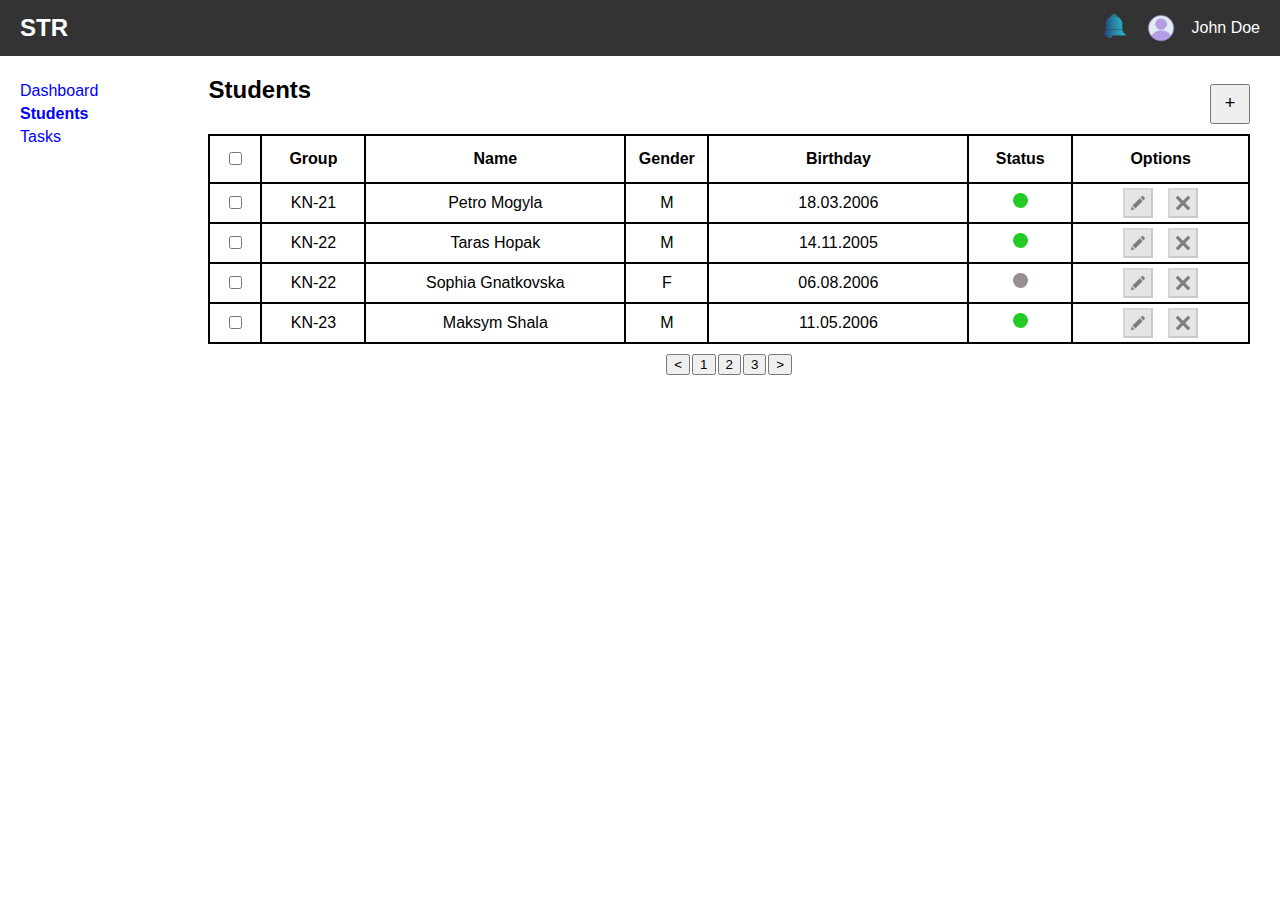
<file: students.html>
<!DOCTYPE html>
<html lang="en">
  <head>
    <meta charset="UTF-8" />
    <meta name="viewport" content="width=device-width, initial-scale=1.0" />
    <link rel="stylesheet" href="style.css" />
    <script src="script.js" defer></script>
    <link rel="manifest" href="manifest.json" />
    <title>PI_project</title>
  </head>

  <body>
    <header class="header">
      <div class="logo">
        <a href="index.html" style="all: unset; cursor: pointer">STR</a>
      </div>
      <div class="user-info">
        <a href="messages.html"
          ><div class="notif-image">
            <div class="notif-indicator" id="notif-indicator-id"></div>
            <img
              src="img/notification.png"
              alt="Notification"
              class="icon"
              id="notif-icon"
            /></div
        ></a>

        <img src="img/user.png" alt="Аватар" class="avatar" id="profile-icon" />
        <span class="username">John Doe</span>
      </div>
    </header>

    <div class="students-page-container">
      <button id="menu-toggle" class="burger-menu">☰</button>
      <ul class="nav" id="nav-id">
        <li><a href="index.html" class="navItemInactive">Dashboard</a></li>
        <li><a href="students.html" class="navItemActive">Students</a></li>
        <li><a href="tasks.html" class="navItemInactive">Tasks</a></li>
      </ul>

      <div class="students-table-header-block">
        <div class="above-table-block">
          <h2>Students</h2>
          <button class="add-student-button" onclick="showAddStudentDialog()">
            +
          </button>
        </div>

        <div class="table-container">
          <table class="students-table" id="students-table">
            <thead>
              <tr style="height: 3rem">
                <th style="width: 5%">
                  <span class="sr-only">Chechbox to select all students</span>
                  <input
                    type="checkbox"
                    id="main-table-checkbox"
                    aria-label="Main Checkbox"
                  />
                </th>
                <th style="width: 10%">Group</th>
                <th style="width: 25%">Name</th>
                <th style="width: 8%">Gender</th>
                <th style="width: 25%">Birthday</th>
                <th style="width: 10%">Status</th>
                <th style="width: 20%">Options</th>
              </tr>
            </thead>
            <tbody>
              <tr style="height: 2.5rem">
                <td><input type="checkbox" /></td>
                <td>KN-21</td>
                <td>Petro Mogyla</td>
                <td>M</td>
                <td>18.03.2006</td>
                <td><div class="circle-status online"></div></td>
                <td>
                  <div class="table-options">
                    <button class="edit-table-button" disabled>
                      <img src="img/edit.svg" alt="edit" />
                    </button>
                    <button class="delete-table-button" disabled>
                      <img src="img/delete.svg" alt="delete" />
                    </button>
                  </div>
                </td>
              </tr>
              <tr style="height: 2.5rem">
                <td><input type="checkbox" /></td>
                <td>KN-22</td>
                <td>Taras Hopak</td>
                <td>M</td>
                <td>14.11.2005</td>
                <td><div class="circle-status online"></div></td>
                <td>
                  <div class="table-options">
                    <button class="edit-table-button" disabled>
                      <img src="img/edit.svg" alt="edit" />
                    </button>
                    <button class="delete-table-button" disabled>
                      <img src="img/delete.svg" alt="delete" />
                    </button>
                  </div>
                </td>
              </tr>
              <tr style="height: 2.5rem">
                <td><input type="checkbox" /></td>
                <td>KN-22</td>
                <td>Sophia Gnatkovska</td>
                <td>F</td>
                <td>06.08.2006</td>
                <td><div class="circle-status offline"></div></td>
                <td>
                  <div class="table-options">
                    <button class="edit-table-button" disabled>
                      <img src="img/edit.svg" alt="edit" />
                    </button>
                    <button class="delete-table-button" disabled>
                      <img src="img/delete.svg" alt="delete" />
                    </button>
                  </div>
                </td>
              </tr>
              <tr style="height: 2.5rem">
                <td><input type="checkbox" /></td>
                <td>KN-23</td>
                <td>Maksym Shala</td>
                <td>M</td>
                <td>11.05.2006</td>
                <td><div class="circle-status online"></div></td>
                <td>
                  <div class="table-options">
                    <button class="edit-table-button" disabled>
                      <img src="img/edit.svg" alt="edit" />
                    </button>
                    <button class="delete-table-button" disabled>
                      <img src="img/delete.svg" alt="delete" />
                    </button>
                  </div>
                </td>
              </tr>
            </tbody>
          </table>
        </div>
        <div class="table-pages-panel">
          <button class="page-button">&lt;</button>
          <button class="page-button">1</button>
          <button class="page-button">2</button>
          <button class="page-button">3</button>
          <button class="page-button">></button>
        </div>
      </div>
    </div>

    <div class="add-modal-window" id="add-modal-window">
      <div class="add-modal-header">
        <h3>Add student</h3>
        <button class="image-button" onclick="closeAddStudentDialog()">
          <img src="img/close.svg" alt="close" />
        </button>
      </div>

      <div class="add-modal-content">
        <form id="add-form">
          <label>Group</label>
          <select
            class="add-modal-input"
            id="add-group-input-id"
            style="width: 64%"
            required
          >
            <option value="" selected hidden>Select Group</option>
            <option>KN-21</option>
            <option>KN-22</option>
            <option>KN-23</option>
            <option>KN-24</option>
          </select>

          <label>First name</label>
          <label for="add-first-name-input" class="sr-only">Enter name:</label>
          <input
            type="text"
            class="add-modal-input"
            id="add-first-name-input"
            required
          />

          <label>Last name</label>
          <label for="add-last-name-input" class="sr-only"
            >Enter last name:</label
          >
          <input
            type="text"
            class="add-modal-input"
            id="add-last-name-input"
            required
          />

          <label>Gender</label>
          <select
            class="add-modal-input"
            id="add-gender-input"
            style="width: 64%"
            required
          >
            <option value="" selected hidden>Select Gender</option>
            <option>Male</option>
            <option>Female</option>
          </select>

          <label>Birthday</label>
          <label for="add-birthday-input" class="sr-only"
            >Enter birthday:</label
          >
          <input
            type="date"
            class="add-modal-input"
            id="add-birthday-input"
            required
            min="1925-01-01"
            max="2014-12-31"
            value="2006-01-01"
          />
        </form>
      </div>

      <div class="add-modal-footer">
        <button onclick="closeAddStudentDialog()">Cancel</button>
        <button type="submit" form="add-form">Add</button>
      </div>
    </div>

    <div class="add-modal-window" id="edit-modal-window">
      <div class="add-modal-header">
        <h3>Edit student</h3>
        <button class="image-button" onclick="closeEditStudentDialog()">
          <img src="img/close.svg" alt="close" />
        </button>
      </div>

      <div class="add-modal-content">
        <form id="edit-form">
          <label>Group</label>
          <select
            class="add-modal-input"
            id="edit-group-input-id"
            style="width: 64%"
          >
            <option selected hidden>Select Group</option>
            <option>KN-21</option>
            <option>KN-22</option>
            <option>KN-23</option>
            <option>KN-24</option>
          </select>

          <label>First name</label>
          <label for="edit-first-name-input" class="sr-only">Edit name:</label>
          <input
            type="text"
            class="add-modal-input"
            id="edit-first-name-input"
          />

          <label>Last name</label>
          <label for="edit-last-name-input" class="sr-only"
            >Edit last name:</label
          >
          <input
            type="text"
            class="add-modal-input"
            id="edit-last-name-input"
          />

          <label>Gender</label>
          <select
            class="add-modal-input"
            id="edit-gender-input"
            style="width: 64%"
            required
            title="Please select a gender"
          >
            <option value="" hidden>Select Gender</option>
            <option>Male</option>
            <option>Female</option>
          </select>

          <label>Birthday</label>
          <label for="edit-birthday-input" class="sr-only"
            >Edit birthday:</label
          >
          <input type="date" class="add-modal-input" id="edit-birthday-input" />
        </form>
      </div>

      <div class="add-modal-footer">
        <button onclick="closeEditStudentDialog()">Cancel</button>
        <button type="submit" form="edit-form" id="saveEditedStudentButton-id">
          Save
        </button>
      </div>
    </div>

    <div class="delete-modal-window" id="delete-modal-window-id">
      <div class="delete-modal-header">
        <h3>Warning</h3>
        <button class="image-button" onclick="closeDeleteStudentDialog()">
          <img src="img/close.svg" alt="close" />
        </button>
      </div>
      <div class="delete-modal-content">
        <h4 id="delete-question-id">Are you sure you want to delete user</h4>
      </div>
      <div class="delete-modal-footer">
        <button onclick="closeDeleteStudentDialog()">Cancel</button>
        <button id="confirm-delete-id">Ok</button>
      </div>
    </div>

    <div class="notif-modal" id="notif-modal-id">
      <div class="sender">
        <img src="img/user.png" alt="user" />
        <h6>Someone #1</h6>
      </div>
      <div class="message-preview"></div>
      <div class="sender">
        <img src="img/user.png" alt="user" />
        <h6>Someone #2</h6>
      </div>
      <div class="message-preview"></div>
      <div class="sender">
        <img src="img/user.png" alt="user" />
        <h6>Someone #3</h6>
      </div>
      <div class="message-preview"></div>
    </div>

    <div class="profile-modal" id="profile-modal-id">
      <ul style="list-style: none; text-align: left; padding-left: 10px">
        <li>Profile</li>
        <li>Log out</li>
      </ul>
    </div>

    <audio id="notif-sound" src="sounds/notif_sound.wav" preload="auto"></audio>

    <div class="nav-burger" id="nav-burger-id">
      <button class="close-menu" onclick="closeBurgerMenu()">✖</button>
      <ul>
        <li><a href="index.html">Dashboard</a></li>
        <li><a href="students.html">Students</a></li>
        <li><a href="tasks.html">Tasks</a></li>
      </ul>
    </div>

    <div id="overlay"></div>
  </body>
</html>
</file>
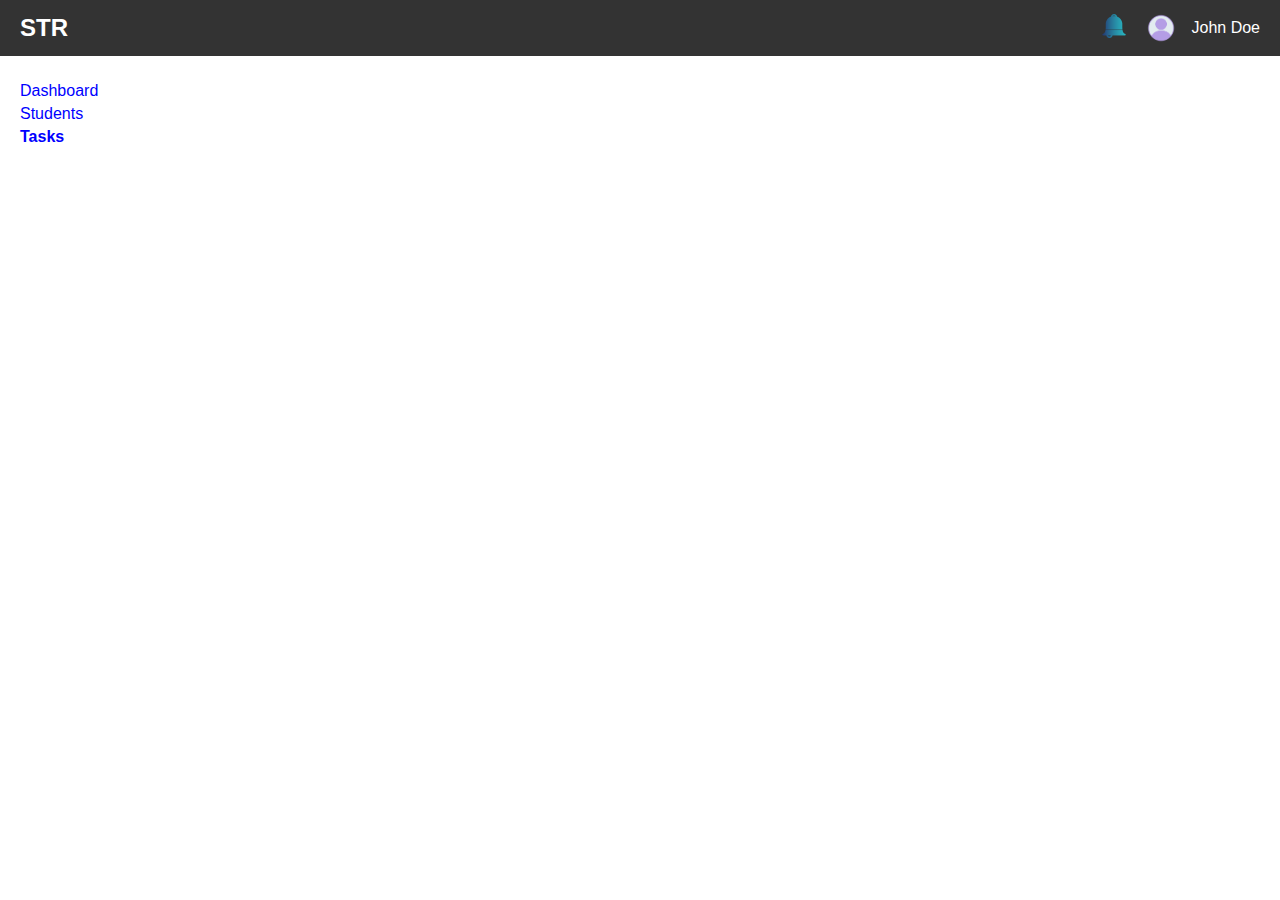
<file: tasks.html>
<!DOCTYPE html>
<html lang="en">
  <head>
    <meta name="viewport" content="width=device-width, initial-scale=1.0" />
    <link rel="stylesheet" href="style.css" />
    <script src="script.js" defer></script>
    <link rel="manifest" href="manifest.json" />
    <title>PI_project</title>
  </head>

  <body>
    <header class="header">
      <div class="logo">
        <a href="index.html" style="all: unset; cursor: pointer">STR</a>
      </div>
      <div class="user-info">
        <a href="messages.html"
          ><img
            src="img/notification.png"
            alt="Notification"
            class="icon"
            id="notif-icon"
        /></a>
        <img src="img/user.png" alt="Аватар" class="avatar" />
        <span class="username">John Doe</span>
      </div>
    </header>

    <ul class="nav">
      <li><a href="index.html" class="navItemInactive">Dashboard</a></li>
      <li><a href="students.html" class="navItemInactive">Students</a></li>
      <li><a href="tasks.html" class="navItemActive">Tasks</a></li>
    </ul>
  </body>
</html>
</file>
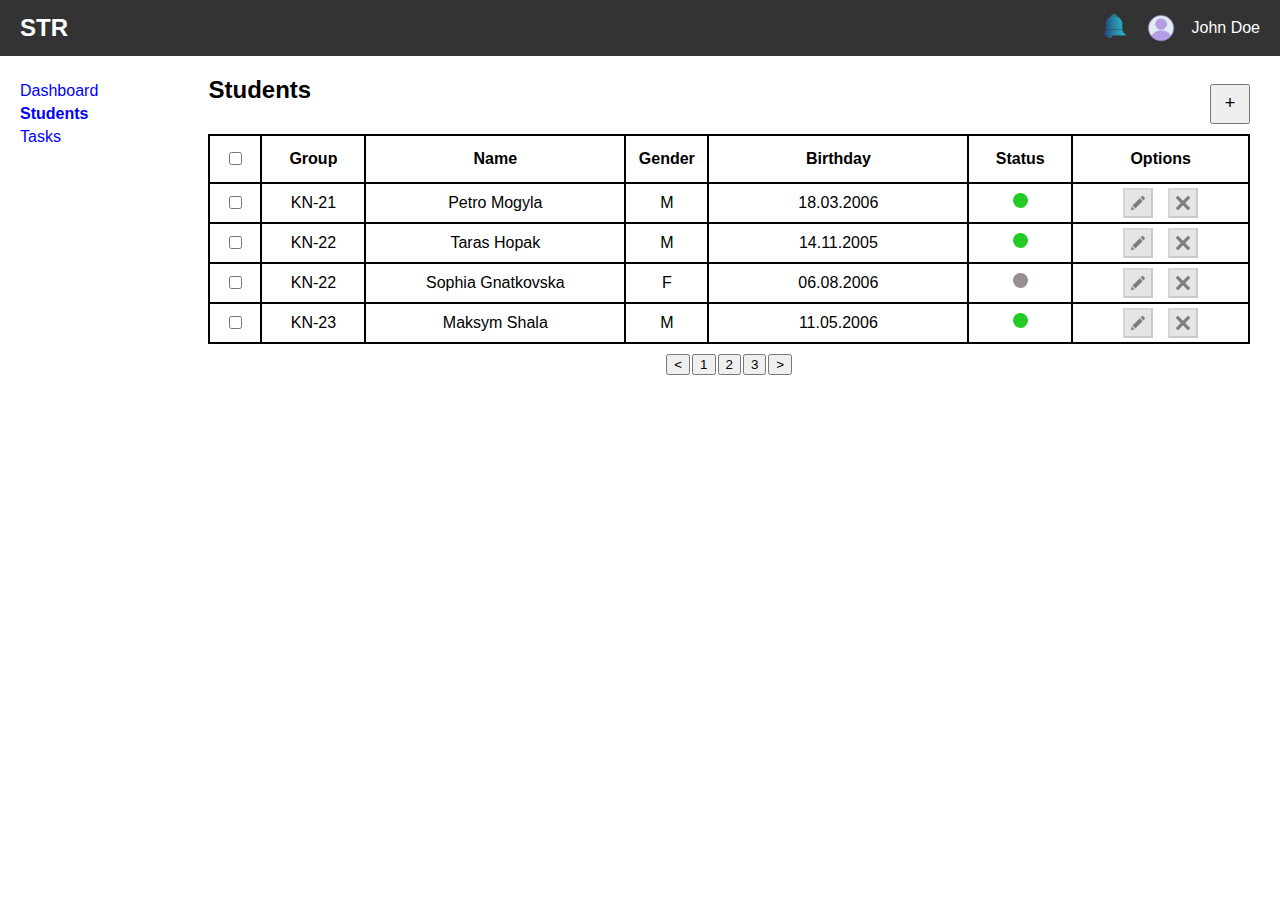
<file: students/students.html>
<!DOCTYPE html>
<html lang="en">
  <head>
    <meta charset="UTF-8" />
    <meta name="viewport" content="width=device-width, initial-scale=1.0" />
    <link rel="stylesheet" href="/global.css" />
    <link rel="stylesheet" href="/students/students.css" />
    <script src="/main.js" defer></script>
    <script src="/students/students.js" defer></script>
    <link rel="manifest" href="/manifest.json" />
    <title>PI_project/students</title>
  </head>

  <body>
    <header class="header">
      <div class="logo">
        <a href="/dashboard/dashboard.html" style="all: unset; cursor: pointer"
          >STR</a
        >
      </div>
      <div class="user-info">
        <a href="/messages/messages.html"
          ><div class="notif-image">
            <div class="notif-indicator" id="notif-indicator-id"></div>
            <img
              src="/assets/img/notification.png"
              alt="Notification"
              class="notif-icon"
            /></div
        ></a>

        <img src="/assets/img/user.png" alt="Profile" class="avatar" />
        <span class="username">John Doe</span>
      </div>
    </header>

    <div class="students-page-container">
      <button id="menu-toggle" class="open-burger-menu">☰</button>
      <ul class="nav" id="nav-id">
        <li>
          <a href="/dashboard/dashboard.html" class="navItemInactive"
            >Dashboard</a
          >
        </li>
        <li>
          <a href="/students/students.html" class="navItemActive">Students</a>
        </li>
        <li><a href="/tasks/tasks.html" class="navItemInactive">Tasks</a></li>
      </ul>

      <div class="students-table-header-block">
        <div class="above-table-block">
          <h2>Students</h2>
          <button class="add-student-button" onclick="showAddStudentDialog()">
            +
          </button>
        </div>

        <div class="table-container">
          <table class="students-table" id="students-table">
            <thead>
              <tr style="height: 3rem">
                <th style="width: 5%">
                  <span class="sr-only">Chechbox to select all students</span>
                  <input
                    type="checkbox"
                    id="main-table-checkbox"
                    aria-label="Main Checkbox"
                  />
                </th>
                <th style="width: 10%">Group</th>
                <th style="width: 25%">Name</th>
                <th style="width: 8%">Gender</th>
                <th style="width: 25%">Birthday</th>
                <th style="width: 10%">Status</th>
                <th style="width: 20%">Options</th>
              </tr>
            </thead>
            <tbody>
              <tr style="height: 2.5rem">
                <td><input type="checkbox" /></td>
                <td>KN-21</td>
                <td>Petro Mogyla</td>
                <td>M</td>
                <td>18.03.2006</td>
                <td><div class="circle-status online"></div></td>
                <td>
                  <div class="table-options">
                    <button class="edit-table-button" disabled>
                      <img src="/assets/img/edit.svg" alt="edit" />
                    </button>
                    <button class="delete-table-button" disabled>
                      <img src="/assets/img/delete.svg" alt="delete" />
                    </button>
                  </div>
                </td>
              </tr>
              <tr style="height: 2.5rem">
                <td><input type="checkbox" /></td>
                <td>KN-22</td>
                <td>Taras Hopak</td>
                <td>M</td>
                <td>14.11.2005</td>
                <td><div class="circle-status online"></div></td>
                <td>
                  <div class="table-options">
                    <button class="edit-table-button" disabled>
                      <img src="/assets/img/edit.svg" alt="edit" />
                    </button>
                    <button class="delete-table-button" disabled>
                      <img src="/assets/img/delete.svg" alt="delete" />
                    </button>
                  </div>
                </td>
              </tr>
              <tr style="height: 2.5rem">
                <td><input type="checkbox" /></td>
                <td>KN-22</td>
                <td>Sophia Gnatkovska</td>
                <td>F</td>
                <td>06.08.2006</td>
                <td><div class="circle-status offline"></div></td>
                <td>
                  <div class="table-options">
                    <button class="edit-table-button" disabled>
                      <img src="/assets/img/edit.svg" alt="edit" />
                    </button>
                    <button class="delete-table-button" disabled>
                      <img src="/assets/img/delete.svg" alt="delete" />
                    </button>
                  </div>
                </td>
              </tr>
              <tr style="height: 2.5rem">
                <td><input type="checkbox" /></td>
                <td>KN-23</td>
                <td>Maksym Shala</td>
                <td>M</td>
                <td>11.05.2006</td>
                <td><div class="circle-status online"></div></td>
                <td>
                  <div class="table-options">
                    <button class="edit-table-button" disabled>
                      <img src="/assets/img/edit.svg" alt="edit" />
                    </button>
                    <button class="delete-table-button" disabled>
                      <img src="/assets/img/delete.svg" alt="delete" />
                    </button>
                  </div>
                </td>
              </tr>
            </tbody>
          </table>
        </div>
        <div class="table-pages-panel">
          <button class="page-button">&lt;</button>
          <button class="page-button">1</button>
          <button class="page-button">2</button>
          <button class="page-button">3</button>
          <button class="page-button">></button>
        </div>
      </div>
    </div>

    <div class="add-modal-window" id="add-modal-window">
      <div class="add-modal-header">
        <h3>Add student</h3>
        <button class="image-button" onclick="closeAddStudentDialog()">
          <img src="/assets/img/close.svg" alt="close" />
        </button>
      </div>

      <div class="add-modal-content">
        <form id="add-form">
          <div class="form-group">
            <label for="add-group-input-id">Group</label>
            <div class="input-wrapper">
              <p class="error-message" id="error-group">
                Please select a group
              </p>
              <select class="add-modal-input" id="add-group-input-id" required>
                <option value="" selected hidden>Select Group</option>
                <option>KN-21</option>
                <option>KN-22</option>
                <option>KN-23</option>
                <option>KN-24</option>
              </select>
            </div>
          </div>

          <div class="form-group">
            <label for="add-first-name-input">First name</label>
            <div class="input-wrapper">
              <p class="error-message" id="error-first-name">
                2-20 letters, big one first
              </p>
              <input
                type="text"
                class="add-modal-input"
                id="add-first-name-input"
                required
              />
            </div>
          </div>

          <div class="form-group">
            <label for="add-last-name-input">Last name</label>
            <div class="input-wrapper">
              <p class="error-message" id="error-last-name">
                2-20 letters, big one first
              </p>
              <input
                type="text"
                class="add-modal-input"
                id="add-last-name-input"
                required
              />
            </div>
          </div>

          <div class="form-group">
            <label for="add-gender-input">Gender</label>
            <div class="input-wrapper">
              <p class="error-message" id="error-gender">
                Please select a gender
              </p>
              <select class="add-modal-input" id="add-gender-input" required>
                <option value="" selected hidden>Select Gender</option>
                <option>Male</option>
                <option>Female</option>
              </select>
            </div>
          </div>

          <div class="form-group">
            <label for="add-birthday-input">Birthday</label>
            <div class="input-wrapper">
              <p class="error-message" id="error-birthday">
                Please enter a valid date
              </p>
              <input
                type="date"
                class="add-modal-input"
                id="add-birthday-input"
                required
                min="1925-01-01"
                max="2008-01-01"
                value=""
              />
            </div>
          </div>
        </form>
      </div>

      <div class="add-modal-footer">
        <button onclick="closeAddStudentDialog()">Cancel</button>
        <button type="submit" form="add-form">Add</button>
      </div>
    </div>

    <div class="add-modal-window" id="edit-modal-window">
      <div class="add-modal-header">
        <h3>Edit student</h3>
        <button class="image-button" onclick="closeEditStudentDialog()">
          <img src="/assets/img/close.svg" alt="close" />
        </button>
      </div>

      <div class="add-modal-content">
        <form id="edit-form">
          <div class="form-group">
            <label for="edit-group-input-id">Group</label>
            <div class="input-wrapper">
              <p class="error-message">Please select a group</p>
              <select class="add-modal-input" id="edit-group-input-id" required>
                <option value="" selected hidden>Select Group</option>
                <option>KN-21</option>
                <option>KN-22</option>
                <option>KN-23</option>
                <option>KN-24</option>
              </select>
            </div>
          </div>

          <div class="form-group">
            <label for="edit-first-name-input">First name</label>
            <div class="input-wrapper">
              <p class="error-message">2-20 letters, big one first</p>
              <input
                type="text"
                class="add-modal-input"
                id="edit-first-name-input"
                required
              />
            </div>
          </div>

          <div class="form-group">
            <label for="edit-last-name-input">Last name</label>
            <div class="input-wrapper">
              <p class="error-message">2-20 letters, big one first</p>
              <input
                type="text"
                class="add-modal-input"
                id="edit-last-name-input"
                required
              />
            </div>
          </div>

          <div class="form-group">
            <label for="edit-gender-input">Gender</label>
            <div class="input-wrapper">
              <p class="error-message">Please select a gender</p>
              <select class="add-modal-input" id="edit-gender-input" required>
                <option value="" selected hidden>Select Gender</option>
                <option>Male</option>
                <option>Female</option>
              </select>
            </div>
          </div>

          <div class="form-group">
            <label for="edit-birthday-input">Birthday</label>
            <div class="input-wrapper">
              <p class="error-message">Please enter a valid date</p>
              <input
                type="date"
                class="add-modal-input"
                id="edit-birthday-input"
                required
                min="1925-01-01"
                max="2008-01-01"
                value=""
              />
            </div>
          </div>
        </form>
      </div>

      <div class="add-modal-footer">
        <button onclick="closeEditStudentDialog()">Cancel</button>
        <button type="submit" form="edit-form" id="saveEditedStudentButton-id">
          Save
        </button>
      </div>
    </div>

    <div class="delete-modal-window" id="delete-modal-window-id">
      <div class="delete-modal-header">
        <h3>Warning</h3>
        <button class="image-button" onclick="closeDeleteStudentDialog()">
          <img src="/assets/img/close.svg" alt="close" />
        </button>
      </div>
      <div class="delete-modal-content">
        <h4 id="delete-question-id">Are you sure you want to delete user</h4>
      </div>
      <div class="delete-modal-footer">
        <button onclick="closeDeleteStudentDialog()">Cancel</button>
        <button id="confirm-delete-id">Ok</button>
      </div>
    </div>

    <div class="notif-modal" id="notif-modal-id">
      <div class="sender">
        <img src="/assets/img/user.png" alt="user" />
        <h6>Someone #1</h6>
      </div>
      <div class="message-preview"></div>
      <div class="sender">
        <img src="/assets/img/user.png" alt="user" />
        <h6>Someone #2</h6>
      </div>
      <div class="message-preview"></div>
      <div class="sender">
        <img src="/assets/img/user.png" alt="user" />
        <h6>Someone #3</h6>
      </div>
      <div class="message-preview"></div>
    </div>

    <div class="profile-modal" id="profile-modal-id">
      <ul style="list-style: none; text-align: left; padding-left: 10px">
        <li>Profile</li>
        <li>Log out</li>
      </ul>
    </div>

    <audio
      id="notif-sound"
      src="/assets/sounds/notif_sound.wav"
      preload="auto"
    ></audio>

    <div class="nav-burger" id="nav-burger-id">
      <button class="close-burger-menu">✖</button>
      <ul>
        <li><a href="/dashboard/dashboard.html">Dashboard</a></li>
        <li><a href="/students/students.html">Students</a></li>
        <li><a href="/tasks/tasks.html">Tasks</a></li>
      </ul>
    </div>

    <div id="overlay"></div>
  </body>
</html>
</file>
<file: style.css>
body {
  width: 100%;
  height: 100%;
  margin: 0;
  font-family: Arial, sans-serif;
}

.header {
  display: flex;
  width: auto;
  justify-content: space-between;
  align-items: center;
  background: #333;
  color: white;
  padding: 10px 20px;
}

.logo {
  font-size: 24px;
  font-weight: bold;
}

.user-info {
  display: flex;
  align-items: center;
  gap: 15px;
}

.icon,
.avatar {
  width: 32px;
  height: 32px;
  cursor: pointer;
}

.notif-image {
  position: relative;
  width: 100%;
  height: 100%;
}

.notif-indicator {
  display: none;
  position: absolute;
  top: 65%;
  left: 70%;
  width: 8px;
  height: 8px;
  border-radius: 50%;
  background-color: red;
}

@keyframes shake {
  0% {
    transform: rotate(0deg);
  }
  20% {
    transform: rotate(-20deg);
  }
  40% {
    transform: rotate(20deg);
  }
  60% {
    transform: rotate(-20deg);
  }
  80% {
    transform: rotate(20deg);
  }
  100% {
    transform: rotate(0deg);
  }
}

.notif-shake-animation {
  animation: shake 4s ease-out;
}

.avatar {
  border-radius: 50%;
}

.username {
  font-size: 16px;
}

@media (max-width: 376px) {
  .username {
    display: none;
    font-size: 16px;
  }
}

.nav {
  list-style: none;
  padding-left: 20px;
  padding-top: 10px;
  width: 10%;
}

.nav li {
  margin-bottom: 5px;
}

.nav li a:hover {
  color: white;
  background-color: #007bff;
  border-radius: 5px;
}

.burger-menu {
  display: none;
  font-size: 24px;
  cursor: pointer;
  background: none;
  border: none;
  align-self: start;
}

.nav-burger {
  display: none;
  position: fixed;
  top: 55px;
  left: 0;
  z-index: 20;
  width: 60%;
  height: 100%;
  background: #347adc;
  border-top-right-radius: 5%;
  border-bottom-right-radius: 5%;
  padding-left: 8px;
}

@media (max-width: 426px) {
  .burger-menu {
    display: block;
  }

  .nav {
    display: none;
  }

  .nav-burger ul {
    list-style: none;
    padding: 0;
  }

  .nav-burger ul li {
    margin: 15px 0;
  }

  .nav-burger ul li a {
    color: white;
    text-decoration: none;
    font-size: 18px;
  }

  .close-menu {
    font-size: 24px;
    cursor: pointer;
    position: absolute;
    top: 15px;
    right: 15px;
    background: none;
    border: none;
    color: white;
  }
}

.navItemActive {
  text-decoration: none;
  color: blue;
  font-weight: bold;
}

.navItemInactive {
  text-decoration: none;
  color: blue;
}

.students-page-container {
  display: flex;
  position: relative;
  width: 100%;
  overflow-x: hidden;
  z-index: 1;
}

.students-table-header-block {
  width: 100%;
  max-width: 100%;
  padding-right: 30px;
  padding-left: 75px;
  box-sizing: border-box;
  overflow-x: auto;
}

@media (max-width: 426px) {
  .students-table-header-block {
    width: 100%;
    padding-right: 10px;
    padding-left: 25px;
  }
}

.above-table-block {
  display: flex;
  width: auto;
  margin-bottom: 10px;
}

@media (max-width: 426px) {
  .above-table-block {
    display: flex;
    width: auto;
    margin-bottom: 10px;
    padding-right: 10px;
  }
}

.table-pages-panel {
  display: flex;
  gap: 2px;
  justify-content: center;
  margin-top: 10px;
}

.add-student-button {
  float: right;
  margin-left: auto;
  height: 40px;
  width: 40px;
  font-size: 18px;
  align-self: flex-end;
}

.table-container {
  display: block;
  width: 100%;
  min-width: 100%;
  white-space: nowrap;
  overflow-x: auto;
}

.students-table {
  width: max-content;
  min-width: 100%;
  border-collapse: collapse;
}

.students-table th,
.students-table td {
  border: 2px solid black;
  text-align: center;
}

.sr-only {
  position: absolute;
  width: 1px;
  height: 1px;
  padding: 0;
  margin: -1px;
  overflow: hidden;
  clip: rect(0, 0, 0, 0);
  white-space: nowrap;
  border: 0;
}

.circle-status {
  width: 15px;
  height: 15px;
  border-radius: 50%;
  display: inline-block;
}

.online {
  background-color: rgb(38, 203, 38);
}

.offline {
  background-color: rgb(151, 143, 143);
}

.table-options {
  display: flex;
  justify-content: center;
  gap: 15px;
}

.edit-table-button {
  width: 30px;
  height: 30px;
}

.delete-table-button {
  width: 30px;
  height: 30px;
}

.edit-table-button img,
.delete-table-button img {
  width: 100%;
  height: 100%;
  object-fit: contain;
}

.table-options button:disabled {
  background-color: #ccc;
  cursor: not-allowed;
  opacity: 0.5;
}

.add-modal-window {
  display: none;
  position: fixed;
  background-color: rgb(167, 200, 233);

  width: 300px;
  height: 250px;

  top: 20%;
  left: 40%;
  z-index: 20;

  border-radius: 10px;
  border: 2px solid black;
}

@media (max-width: 426px) {
  .add-modal-window {
    width: 280px;
    height: 250px;
    top: 30%;
    left: 20%;
  }
}

@media (max-width: 376px) {
  .add-modal-window {
    width: 270px;
    height: 250px;
    top: 30%;
    left: 17%;
  }
}

@media (max-width: 321px) {
  .add-modal-window {
    width: 270px;
    height: 250px;
    top: 30%;
    left: 10%;
  }
}

.add-modal-header {
  display: flex;
  padding: 12px 12px 0 12px;
  justify-content: space-between;
  border-bottom: 1px solid black;
}

.image-button {
  background: none;
  border: none;
  padding: 0;
  cursor: pointer;
  align-self: flex-start;
}

.image-button img {
  width: 15px;
  height: auto;
}

.add-modal-content {
  display: grid;
  grid-template-columns: 33% 66%;
  grid-template-rows: repeat(5, 1fr);
  justify-items: center;
  align-items: center;

  padding: 12px 12px 10px 12px;
  border-bottom: 1px solid black;
}

form {
  display: contents;
}

.add-modal-footer {
  display: flex;
  justify-content: end;
  gap: 10px;
  padding: 12px 8px 10px 12px;
}

.add-modal-input {
  width: 60%;
}

.invalid {
  border: 2px solid red;
  outline: none;
  background-color: #ffe6e6;
}

.notif-modal {
  display: none;
  position: fixed;

  top: 5%;
  left: 85%;
  right: 0;
  z-index: 20;

  background-color: rgb(251, 252, 253);
  border-radius: 5px;
  border: 1px solid gray;

  grid-template-columns: 30% 70%;
  grid-template-rows: repeat(3, 75px);

  align-items: center;
}

@media (max-width: 426px) {
  .notif-modal {
    top: 5%;
    left: 65%;
    right: 0;

    grid-template-columns: 40% 60%;
  }
}

@media (max-width: 376px) {
  .notif-modal {
    top: 5%;
    left: 60%;
    right: 0;

    grid-template-columns: 40% 60%;
  }
}

@media (max-width: 321px) {
  .notif-modal {
    top: 5%;
    left: 55%;
    right: 0;

    grid-template-columns: 40% 60%;
  }
}

.message-preview {
  background-color: gray;
  border-radius: 10px;
  width: 80%;
  height: 40%;
}

.sender {
  height: 100%;
  width: 100%;

  justify-items: center;
  align-items: center;

  padding-top: 35px;
}

@media (max-width: 426px) {
  .sender {
    height: 100%;
    width: 100%;

    justify-items: center;
    align-items: center;

    padding-top: 15px;
  }
}

.sender img {
  height: 50%;
}

.sender h6 {
  margin: 0;
}

.profile-modal {
  display: none;
  position: fixed;

  top: 5%;
  left: 92%;
  right: 0;
  z-index: 20;

  background-color: rgb(251, 252, 253);
  border-radius: 5px;
  border: 1px solid gray;
}

@media (max-width: 426px) {
  .profile-modal {
    top: 5%;
    left: 75%;
    right: 0;
  }
}

.delete-modal-window {
  display: none;
  position: fixed;

  top: 35%;
  left: 40%;

  width: auto;
  height: 25%;
  z-index: 20;

  background-color: rgb(167, 200, 233);
  border-radius: 5px;
  border: 1px solid gray;
  padding-top: 5px;
}

@media (max-width: 426px) {
  .delete-modal-window {
    top: 35%;
    left: 20%;

    width: 300px;
    height: 180px;
  }
}

@media (max-width: 376px) {
  .delete-modal-window {
    top: 38%;
    left: 12%;

    width: 300px;
    height: 180px;
  }
}

@media (max-width: 321px) {
  .delete-modal-window {
    top: 35%;
    left: 10%;

    width: 270px;
    height: 180px;
  }
}

.delete-modal-header {
  display: flex;
  justify-content: space-between;
  padding-left: 10px;
  padding-right: 10px;

  border-bottom: 1px solid gray;
}

.delete-modal-content {
  display: flex;
  align-items: center;
  justify-content: center;
  padding: 0px 8px 0px 8px;
  border-bottom: 1px solid gray;
}

.delete-modal-footer {
  display: flex;
  justify-content: end;
  gap: 10px;
  padding: 12px 8px 10px 12px;
}

#overlay {
  position: fixed;
  top: 0;
  left: 0;
  width: 100%;
  height: 100%;
  background: rgba(0, 0, 0, 0.5);
  backdrop-filter: blur(3px);
  opacity: 0;
  visibility: hidden;
  transition: 0.3s ease;
  z-index: 10;
}

#overlay.active {
  opacity: 1;
  visibility: visible;
}
</file>
<file: global.css>
body {
  width: 100%;
  height: 100%;
  margin: 0;
  font-family: Arial, sans-serif;
}

.header {
  display: flex;
  width: auto;
  justify-content: space-between;
  align-items: center;
  background: #333;
  color: white;
  padding: 10px 20px;
}

.logo {
  font-size: 24px;
  font-weight: bold;
}

.user-info {
  display: flex;
  align-items: center;
  gap: 15px;
}

.notif-icon,
.avatar {
  width: 32px;
  height: 32px;
  cursor: pointer;
}

.notif-image {
  position: relative;
  width: 100%;
  height: 100%;
}

.notif-indicator {
  display: none;
  position: absolute;
  top: 65%;
  left: 70%;
  width: 8px;
  height: 8px;
  border-radius: 50%;
  background-color: red;
}

@keyframes shake {
  0% {
    transform: rotate(0deg);
  }
  20% {
    transform: rotate(-20deg);
  }
  40% {
    transform: rotate(20deg);
  }
  60% {
    transform: rotate(-20deg);
  }
  80% {
    transform: rotate(20deg);
  }
  100% {
    transform: rotate(0deg);
  }
}

.notif-shake-animation {
  animation: shake 4s ease-out;
}

.avatar {
  border-radius: 50%;
}

.username {
  font-size: 16px;
}

@media (max-width: 376px) {
  .username {
    display: none;
    font-size: 16px;
  }
}

.nav {
  list-style: none;
  padding-left: 20px;
  padding-top: 10px;
  width: 10%;
}

.nav li {
  margin-bottom: 5px;
}

.nav li a:hover {
  color: white;
  background-color: #007bff;
  border-radius: 5px;
}

.open-burger-menu {
  display: none;
  font-size: 24px;
  cursor: pointer;
  background: none;
  border: none;
  align-self: start;
}

.nav-burger {
  display: none;
  position: fixed;
  top: 55px;
  left: 0;
  z-index: 20;
  width: 60%;
  height: 100%;
  background: #347adc;
  border-top-right-radius: 5%;
  border-bottom-right-radius: 5%;
  padding-left: 8px;
}

@media (max-width: 426px) {
  .open-burger-menu {
    display: block;
  }

  .nav {
    display: none;
  }

  .nav-burger ul {
    list-style: none;
    padding: 0;
  }

  .nav-burger ul li {
    margin: 15px 0;
  }

  .nav-burger ul li a {
    color: white;
    text-decoration: none;
    font-size: 18px;
  }

  .close-burger-menu {
    font-size: 24px;
    cursor: pointer;
    position: absolute;
    top: 15px;
    right: 15px;
    background: none;
    border: none;
    color: white;
  }
}

.navItemActive {
  text-decoration: none;
  color: blue;
  font-weight: bold;
}

.navItemInactive {
  text-decoration: none;
  color: blue;
}

.sr-only {
  position: absolute;
  width: 1px;
  height: 1px;
  padding: 0;
  margin: -1px;
  overflow: hidden;
  clip: rect(0, 0, 0, 0);
  white-space: nowrap;
  border: 0;
}

form {
  display: contents;
}

.notif-modal {
  display: none;
  position: fixed;

  top: 5%;
  left: 85%;
  right: 0;
  z-index: 20;

  background-color: rgb(251, 252, 253);
  border-radius: 5px;
  border: 1px solid gray;

  grid-template-columns: 30% 70%;
  grid-template-rows: repeat(3, 75px);

  align-items: center;
}

@media (max-width: 426px) {
  .notif-modal {
    top: 5%;
    left: 65%;
    right: 0;

    grid-template-columns: 40% 60%;
  }
}

@media (max-width: 376px) {
  .notif-modal {
    top: 5%;
    left: 60%;
    right: 0;

    grid-template-columns: 40% 60%;
  }
}

@media (max-width: 321px) {
  .notif-modal {
    top: 5%;
    left: 55%;
    right: 0;

    grid-template-columns: 40% 60%;
  }
}

.message-preview {
  background-color: gray;
  border-radius: 10px;
  width: 80%;
  height: 40%;
}

.sender {
  height: 100%;
  width: 100%;

  justify-items: center;
  align-items: center;

  padding-top: 35px;
}

@media (max-width: 426px) {
  .sender {
    height: 100%;
    width: 100%;

    justify-items: center;
    align-items: center;

    padding-top: 15px;
  }
}

.sender img {
  height: 50%;
}

.sender h6 {
  margin: 0;
}

.profile-modal {
  display: none;
  position: fixed;

  top: 5%;
  left: 92%;
  right: 0;
  z-index: 20;

  background-color: rgb(251, 252, 253);
  border-radius: 5px;
  border: 1px solid gray;
}

@media (max-width: 426px) {
  .profile-modal {
    top: 5%;
    left: 75%;
    right: 0;
  }
}

#overlay {
  position: fixed;
  top: 0;
  left: 0;
  width: 100%;
  height: 100%;
  background: rgba(0, 0, 0, 0.5);
  backdrop-filter: blur(3px);
  opacity: 0;
  visibility: hidden;
  transition: 0.3s ease;
  z-index: 10;
}

#overlay.active {
  opacity: 1;
  visibility: visible;
}
</file>
<file: students/students.css>
.students-page-container {
  display: flex;
  position: relative;
  width: 100%;
  overflow-x: hidden;
  z-index: 1;
}

.students-table-header-block {
  width: 100%;
  max-width: 100%;
  padding-right: 30px;
  padding-left: 75px;
  box-sizing: border-box;
  overflow-x: auto;
}

@media (max-width: 426px) {
  .students-table-header-block {
    width: 100%;
    padding-right: 10px;
    padding-left: 25px;
  }
}

.above-table-block {
  display: flex;
  width: auto;
  margin-bottom: 10px;
}

@media (max-width: 426px) {
  .above-table-block {
    display: flex;
    width: auto;
    margin-bottom: 10px;
    padding-right: 10px;
  }
}

.table-pages-panel {
  display: flex;
  gap: 2px;
  justify-content: center;
  margin-top: 10px;
}

.add-student-button {
  float: right;
  margin-left: auto;
  height: 40px;
  width: 40px;
  font-size: 18px;
  align-self: flex-end;
}

.table-container {
  display: block;
  width: 100%;
  min-width: 100%;
  white-space: nowrap;
  overflow-x: auto;
}

.students-table {
  width: max-content;
  min-width: 100%;
  border-collapse: collapse;
}

.students-table th,
.students-table td {
  border: 2px solid black;
  text-align: center;
}

.circle-status {
  width: 15px;
  height: 15px;
  border-radius: 50%;
  display: inline-block;
}

.online {
  background-color: rgb(38, 203, 38);
}

.offline {
  background-color: rgb(151, 143, 143);
}

.table-options {
  display: flex;
  justify-content: center;
  gap: 15px;
}

.edit-table-button {
  width: 30px;
  height: 30px;
}

.delete-table-button {
  width: 30px;
  height: 30px;
}

.edit-table-button img,
.delete-table-button img {
  width: 100%;
  height: 100%;
  object-fit: contain;
}

.table-options button:disabled {
  background-color: #ccc;
  cursor: not-allowed;
  opacity: 0.5;
}

.add-modal-window {
  display: none;
  position: fixed;
  background-color: rgb(167, 200, 233);

  width: 300px;
  height: auto;

  top: 20%;
  left: 40%;
  z-index: 20;

  border-radius: 10px;
  border: 2px solid black;
}

@media (max-width: 426px) {
  .add-modal-window {
    width: 70vw;
    height: auto;
    top: 30%;
    left: 15%;
  }
}

@media (max-width: 376px) {
  .add-modal-window {
    width: 70vw;
    height: auto;
    top: 30%;
    left: 15%;
  }
}

@media (max-width: 321px) {
  .add-modal-window {
    width: 70vw;
    height: auto;
    top: 30%;
    left: 15%;
  }
}

.add-modal-header {
  display: flex;
  padding: 12px 12px 0 12px;
  justify-content: space-between;
  border-bottom: 1px solid black;
}

.image-button {
  background: none;
  border: none;
  padding: 0;
  cursor: pointer;
  align-self: flex-start;
}

.image-button img {
  width: 15px;
  height: auto;
}

.add-modal-content {
  display: flex;
  flex-direction: column;
  gap: 8px;
  padding: 12px;
  border-bottom: 1px solid black;
}

.form-group {
  display: flex;
  align-items: end;
  justify-content: center;
}

.input-wrapper {
  display: flex;
  flex-direction: column;
  align-items: center;
  width: 65%;
}

.error-message {
  color: red;
  font-size: 11px;
  margin: 0 0 2px 0;
  display: none;
}

label {
  width: 30%;
}

.add-modal-input {
  flex: 70%;
  width: 65%;
}

.add-modal-footer {
  display: flex;
  justify-content: end;
  gap: 10px;
  padding: 12px 8px 10px 12px;
}

.delete-modal-window {
  display: none;
  position: fixed;

  top: 35%;
  left: 40%;

  width: auto;
  height: auto;
  z-index: 20;

  background-color: rgb(167, 200, 233);
  border-radius: 5px;
  border: 1px solid gray;
  padding-top: 5px;
}

@media (max-width: 426px) {
  .delete-modal-window {
    top: 35%;
    left: 15%;

    width: 70vw;
    height: auto;
  }
}

@media (max-width: 376px) {
  .delete-modal-window {
    top: 38%;
    left: 15%;

    width: 70vw;
    height: auto;
  }
}

@media (max-width: 321px) {
  .delete-modal-window {
    top: 35%;
    left: 10%;

    width: 80vw;
    height: auto;
  }
}

.delete-modal-header {
  display: flex;
  justify-content: space-between;
  padding-left: 10px;
  padding-right: 10px;

  border-bottom: 1px solid gray;
}

.delete-modal-content {
  display: flex;
  align-items: center;
  justify-content: center;
  padding: 0px 8px 0px 8px;
  border-bottom: 1px solid gray;
}

.delete-modal-footer {
  display: flex;
  justify-content: end;
  gap: 10px;
  padding: 12px 8px 10px 12px;
}
</file>
